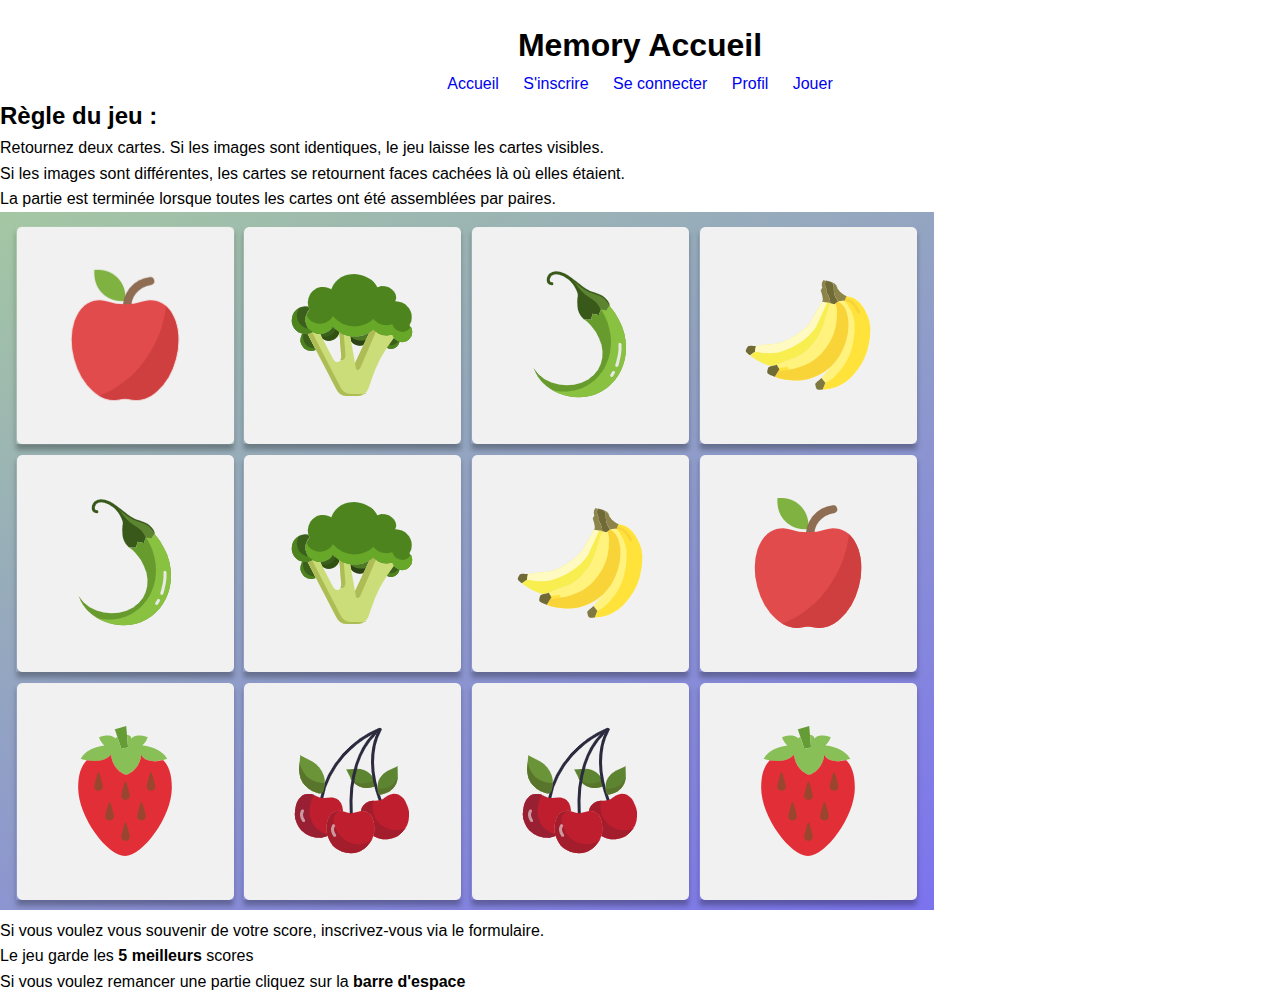
<file: index.html>
<!DOCTYPE html>
<html lang="en">
<head>
    <meta charset="UTF-8">
    <meta name="viewport" content="width=device-width, initial-scale=1.0">
    <title>Accueil Memory</title>
    <link rel="stylesheet" href="css/style.css">
</head>
<body>
    <h1 class="h1">Memory Accueil</h1>
    <nav>
       <div id="navbar-1" class="navbar">
            <a href="index.html">Accueil</a>
            <a href="register.html">S'inscrire</a>
            <a href="connect.html">Se connecter</a>
            <a href="profil.html">Profil</a>
            <a href="play.html">Jouer</a>
       </div>
    </nav>
    <div id="accueil-li">
        <h2><strong>Règle du jeu : </strong></h2>
        <ul>
            <li>Retournez deux cartes. Si les images sont identiques, le jeu laisse les cartes visibles.</li>
            <li>Si les images sont différentes, les cartes se retournent faces cachées là où elles étaient.</li>
            <li>La partie est terminée lorsque toutes les cartes ont été assemblées par paires.</li>
        </ul>
    </div>
    <img src="resources/memory-legume/memory_detail.png" alt="memory legume">
    <div id="accueil-bottom">
        <p>Si vous voulez vous souvenir de votre score, inscrivez-vous via le formulaire.</p>
        <p>Le jeu garde les <b>5 meilleurs</b> scores</p>
        <p>Si vous voulez remancer une partie cliquez sur la <strong> barre d'espace</strong></p>
    </div>
</body>
</html>
</file>
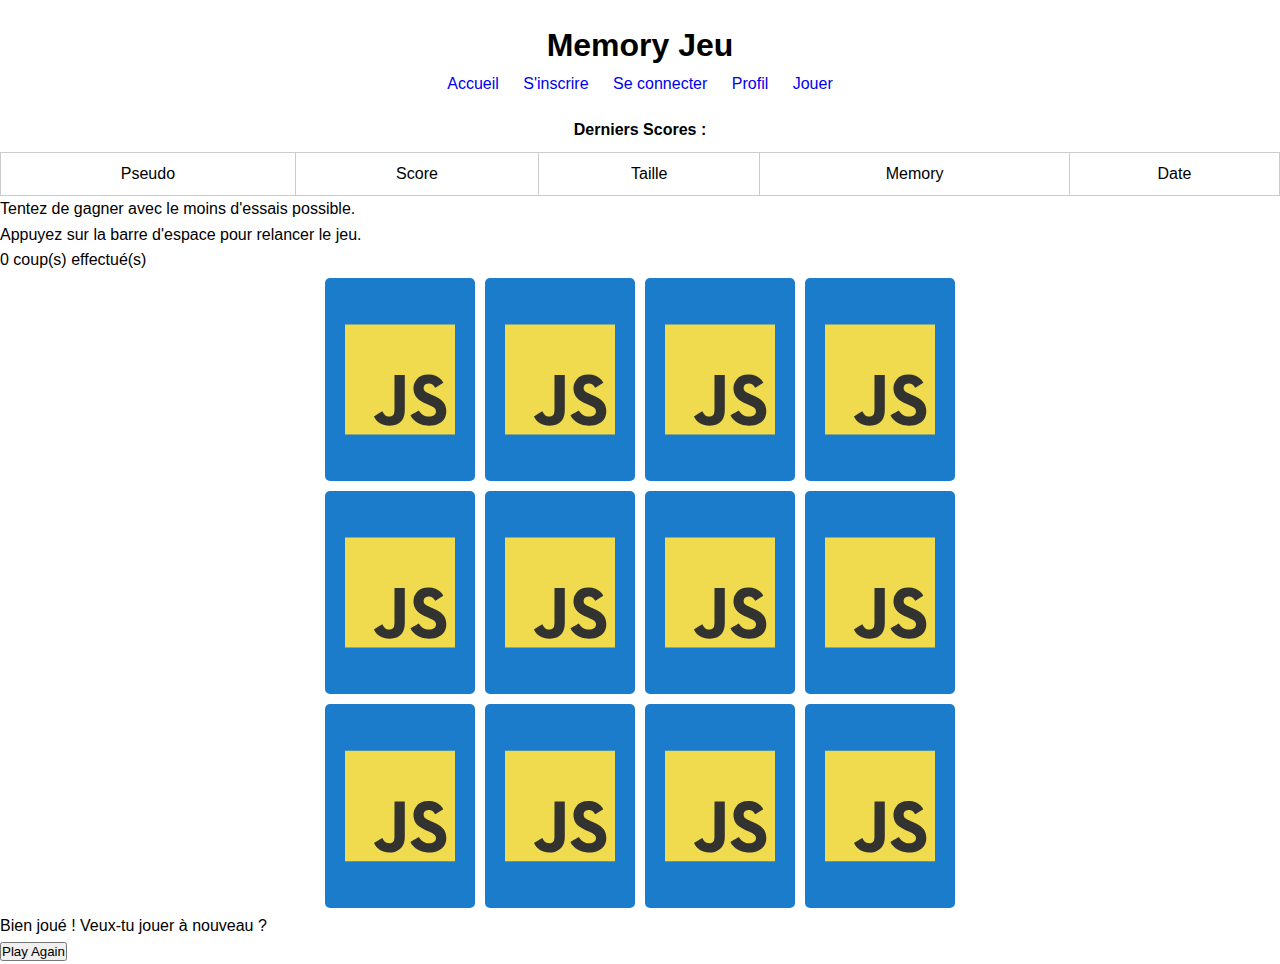
<file: play.html>
<!DOCTYPE html>
<html lang="en">

<head>
    <meta charset="UTF-8">
    <meta name="viewport" content="width=device-width, initial-scale=1.0">
    <meta http-equiv="X-UA-Compatible" content="ie=edge">
    <title>Memory Game</title>
    <link rel="stylesheet" type="text/css" href="css/style.css">
    <script src="js/script.js" defer></script>
</head>

<body>
    <h1 class="h1">Memory Jeu</h1>
    <nav>
        <div id="navbar-5" class="navbar">
            <a href="index.html">Accueil</a>
            <a href="register.html">S'inscrire</a>
            <a href="connect.html">Se connecter</a>
            <a href="profil.html">Profil</a>
            <a href="play.html">Jouer</a>
        </div>
    </nav>
    <div>
        <table class="score">
            <caption><b>Derniers Scores :</b></caption>
            <thead>
                <td>Pseudo</td>
                <td>Score</td>
                <td>Taille</td>
                <td>Memory</td>
                <td>Date</td>
            </thead>
           
        </table>
        <div class="paragraphe">
            <p>Tentez de gagner avec le moins d'essais possible.</p>
            <p>Appuyez sur la barre d'espace pour relancer le jeu.</p>
            <p id="displayError"></p>
        </div>

        <section class="memory-game" id ="memory-game">
            
        </section>
            
        </div>
        <div class="bottom-play" id="cover">
            <div>Bien joué ! Veux-tu jouer à nouveau ?</div>
            <div>
                <button id="restart">Play Again</button>
            </div>
        </div>
    </div>
</body>

</html>
</file>
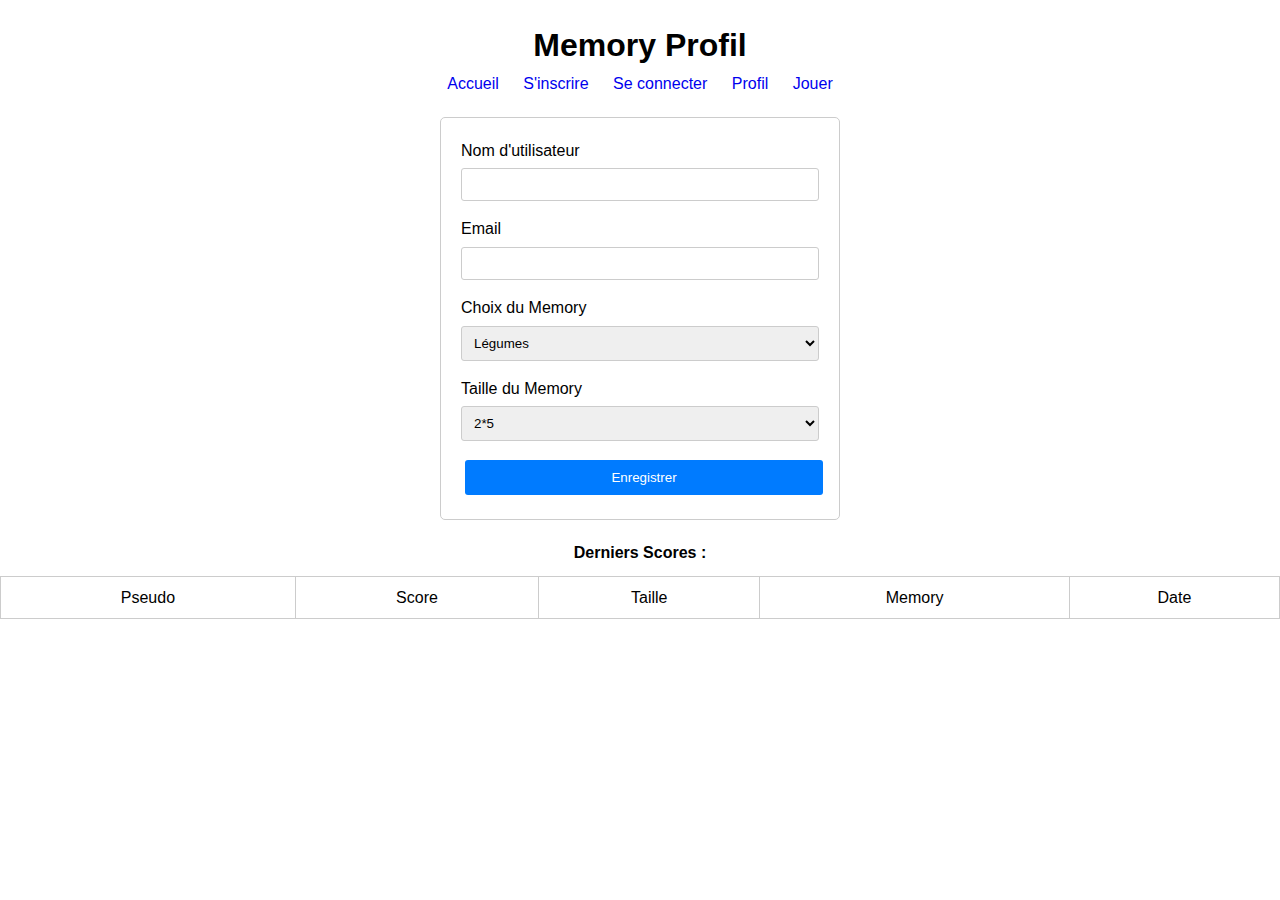
<file: profil.html>
<!DOCTYPE html>
<html lang="en">
<head>
    <meta charset="UTF-8">
    <meta name="viewport" content="width=device-width, initial-scale=1.0">
    <link rel="stylesheet" href="css/style.css">
    <title>User profile page</title>
</head>
<body>
    <h1 class="h1">Memory Profil</h1>
    <nav>
        <div id="navbar-4" class="navbar">
            <a href="index.html">Accueil</a>
            <a href="register.html">S'inscrire</a>
            <a href="connect.html">Se connecter</a>
            <a href="profil.html">Profil</a>
            <a href="play.html">Jouer</a>
        </div>
    </nav>
    <form>
        <div>
        <label for="text">Nom d'utilisateur</label>
        <input type="text" name="text">
        </div>
        <div>
        <label for="email">Email</label>
        <input type="email" name="email">
        </div>
        <div>
        <label for="choice">Choix du Memory</label>
        <select name="choice">
            <option value="Veg">Légumes</option>
            <option value="Dog">Chiens</option>
            <option value="Dino">Dinosaures</option>
        </select>
        </div>
        <div hidden id="legume-img">
            <img src="/resources/memory-legume/memory_detail.png" alt="Légumes">
        </div>
       <div hidden id="chien-img">
        <img src="/resources/chiens/memory_details_chiens.png" alt="Chiens">
       </div>
       <div hidden id="dino-img">
        <img src="/resources/dinosaures/memory_detail_dinosaures.png" alt="Dinosaures">
       </div>
       <div>
        <label for="">Taille du Memory</label>
        <select name="" id="">
            <option value="small">2*5</option>
            <option value="medium">3*4</option>
            <option value="large">4*6</option>
        </select>
        </div>
        <button>Enregistrer</button>
    </form>
    <table>
        <caption>Derniers Scores : </caption>
        <thead>
            <td>Pseudo</td>
            <td>Score</td>
            <td>Taille</td>
            <td>Memory</td>
            <td>Date</td>
        </thead>
    </table>
</body>
</html>
</file>
<file: css/style.css>
* {
    margin: 0;
    padding: 0;
    box-sizing: border-box;
}


body {
    font-family: Arial, sans-serif;
    line-height: 1.6;
}


.h1 {
    text-align: center;
    margin-top: 20px;
}


nav {
    text-align: center;
}

.navbar {
    display: inline-block;
}

.navbar a {
    text-decoration: none;
    margin: 0 10px;
}


form {
    max-width: 400px;
    margin: 20px auto;
    padding: 20px;
    border: 1px solid #ccc;
    border-radius: 5px;
}

form div {
    margin-bottom: 15px;
}

form label {
    display: block;
    margin-bottom: 5px;
}

form input[type="text"],
form input[type="email"],
form select {
    width: 100%;
    padding: 8px;
    border: 1px solid #ccc;
    border-radius: 3px;
}

form button {
    width: 100%;
    padding: 10px;
    margin: 4px;
    background-color: #007bff;
    color: #fff;
    border: none;
    border-radius: 3px;
    cursor: pointer;
}


table {
    width: 100%;
    border-collapse: collapse;
    margin-top: 20px;
}

table caption {
    font-weight: bold;
    margin-bottom: 10px;
}

table th,
table td {
    border: 1px solid #ccc;
    padding: 8px;
    text-align: center;
}

.memory-game {
    width: 640px;
    height: 640px;
    display: flex;
    flex-wrap: wrap;
    margin: auto;
    perspective: 1000px;
}

.memory-card {
    width: calc(25% - 10px);
    height: calc(33.333% - 10px);
    position: relative;
    margin: 5px;
    transform: scale(1);
    transform-style: preserve-3d;
    transition: transform 1s;
}

.memory-card:active {
    transform: scale(.97);
    transition: transform .2s;
}

.memory-card.flip {
    transform: rotateY(180deg);
}

.front-face,
.back-face {
    position: absolute;
    width: 100%;
    height: 100%;
    padding: 20px;
    border-radius: 5px;
    background: #1c7ccc;
    backface-visibility: hidden;
}

.front-face {
    transform: rotateY(180deg);
}
</file>
